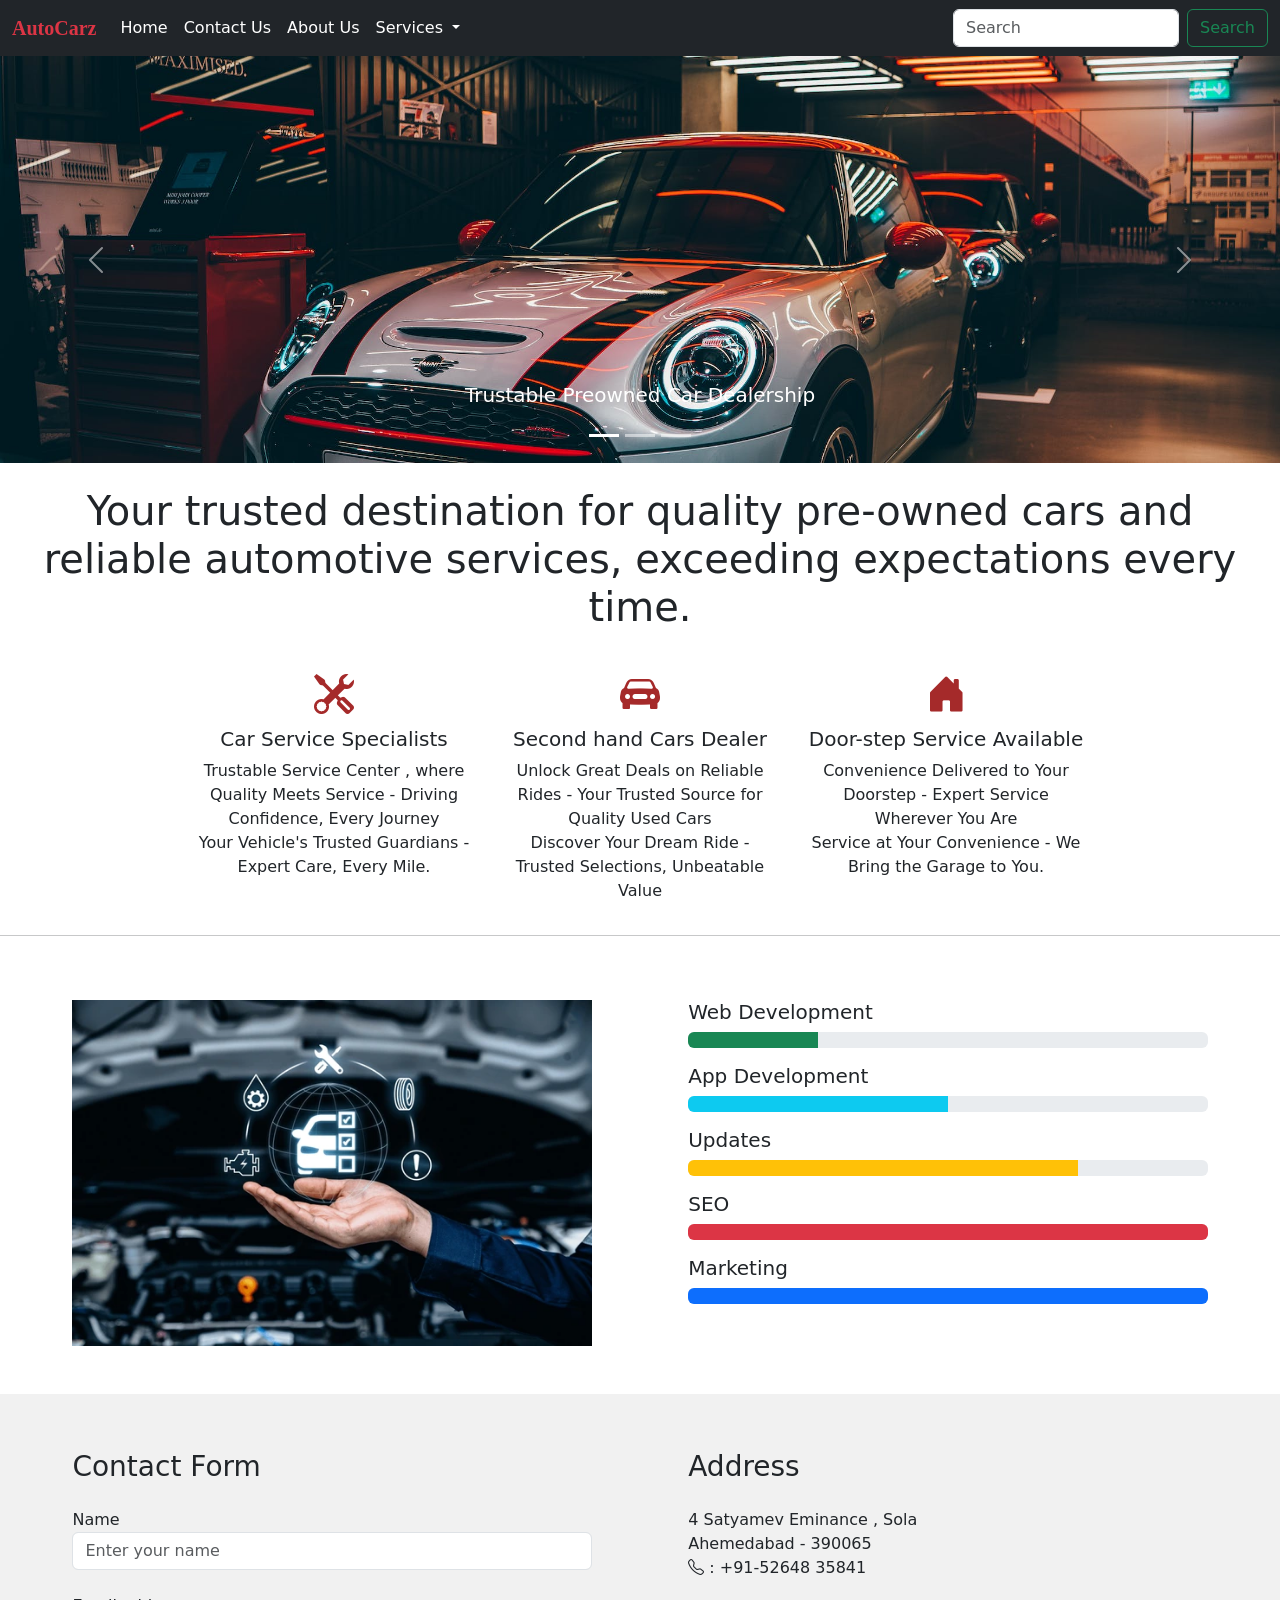
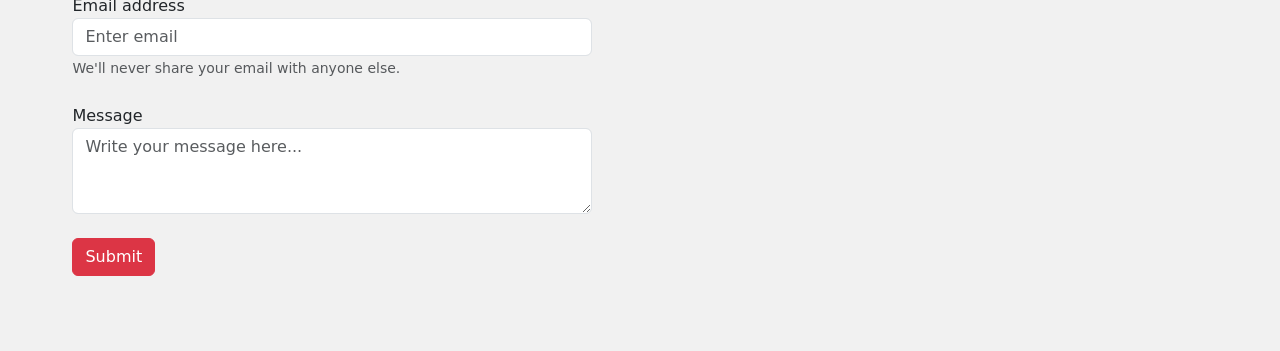
<file: Bootstrap Project 1/index.html>
<!DOCTYPE html>
<html lang="en">
<head>
    <meta charset="UTF-8">
    <meta name="viewport" content="width=device-width, initial-scale=1.0">
    <title>Bootstrap Project 1</title>
    <link rel="stylesheet" href="style.css">
    <link href="https://cdn.jsdelivr.net/npm/bootstrap@5.3.2/dist/css/bootstrap.min.css" rel="stylesheet" integrity="sha384-T3c6CoIi6uLrA9TneNEoa7RxnatzjcDSCmG1MXxSR1GAsXEV/Dwwykc2MPK8M2HN" crossorigin="anonymous">
    <link rel="stylesheet" href="https://cdn.jsdelivr.net/npm/bootstrap-icons@1.11.3/font/bootstrap-icons.min.css">
    
    
    <script src="https://cdn.jsdelivr.net/npm/bootstrap@5.3.2/dist/js/bootstrap.bundle.min.js" integrity="sha384-C6RzsynM9kWDrMNeT87bh95OGNyZPhcTNXj1NW7RuBCsyN/o0jlpcV8Qyq46cDfL" crossorigin="anonymous"></script>
</head>
<body>
    <!-- Navbar -->
    <nav class="navbar navbar-expand-lg navbar-dark bg-dark sticky-top">
        <div class="container-fluid">
          <a class="navbar-brand text-danger" id="logo" href="#">AutoCarz</a>
          <button class="navbar-toggler" type="button" data-bs-toggle="collapse" data-bs-target="#navbarSupportedContent" aria-controls="navbarSupportedContent" aria-expanded="false" aria-label="Toggle navigation">
            <span class="navbar-toggler-icon"></span>
          </button>
          <div class="collapse navbar-collapse" id="navbarSupportedContent">
            <ul class="navbar-nav me-auto mb-2 mb-lg-0">
              <li class="nav-item">
                <a class="nav-link active" aria-current="page" href="#">Home</a>
              </li>
              <li class="nav-item">
                <a class="nav-link text-white" href="#">Contact Us</a>
              </li>
              <li class="nav-item">
                <a class="nav-link text-white" href="#">About Us</a>
              </li>
              <li class="nav-item dropdown">
                <a class="nav-link dropdown-toggle text-white" href="#" id="navbarDropdown" role="button" data-bs-toggle="dropdown" aria-expanded="false">
                  Services
                </a>
                <ul class="dropdown-menu" aria-labelledby="navbarDropdown">
                  <li><a class="dropdown-item" href="#">Routine maintenance</a></li>
                  <li><a class="dropdown-item" href="#">Mechanical repairs (engine, transmission, brakes, etc.)</a></li>
                  <li><hr class="dropdown-divider"></li>
                  <li><a class="dropdown-item sevices" href="#">Electrical system diagnostics and repairs</a></li>
                  <li><a class="dropdown-item sevices" href="#">Bodywork and painting</a></li>
                  <li><a class="dropdown-item sevices" href="#">Detailing services</a></li>
                  <li><a class="dropdown-item sevices" href="#">Tire services (replacement, rotation, balancing, alignment)</a></li>
                  <li><a class="dropdown-item sevices" href="#">Air conditioning and heating system repairs</a></li>
                  <li><a class="dropdown-item sevices" href="#">Battery services (testing, replacement)</a></li>
                  <li><a class="dropdown-item sevices" href="#">Inspection and emission testing</a></li>
                  <li><a class="dropdown-item sevices" href="#">Specialty services (e.g., hybrid vehicle services, classic car restoration)</a></li>
                </ul>
              </li>
              
            </ul>
            <form class="d-flex">
              <input class="form-control me-2" type="search" placeholder="Search" aria-label="Search">
              <button class="btn btn-outline-success" type="submit">Search</button>
            </form>
          </div>
        </div>
    </nav>

    <!-- carousel -->
    <div id="carouselExampleCaptions" class="carousel slide" data-bs-ride="carousel">
        <div class="carousel-indicators">
          <button type="button" data-bs-target="#carouselExampleCaptions" data-bs-slide-to="0" class="active" aria-current="true" aria-label="Slide 1"></button>
          <button type="button" data-bs-target="#carouselExampleCaptions" data-bs-slide-to="1" aria-label="Slide 2"></button>
          <button type="button" data-bs-target="#carouselExampleCaptions" data-bs-slide-to="2" aria-label="Slide 3"></button>
        </div>
        <div class="carousel-inner">
          <div class="carousel-item active">
            <img src="images/4.jpg" class="d-block w-100 img-fluid" alt="...">
            <div class="carousel-caption d-none d-md-block">
              <h5 id="lable">Trustable Preowned Car Dealership</h5>
              <p></p>
            </div>
          </div>
          <div class="carousel-item">
            <img src="images/2.jpg" class="d-block w-100" alt="...">
            <div class="carousel-caption d-none d-md-block">
              <h5 id="lable">100% Trustable Service Center</h5>
              <p></p>
            </div>
          </div>
          <div class="carousel-item">
            <img src="images/6.jpg" class="d-block w-100" alt="...">
            <div class="carousel-caption d-none d-md-block">
              <h5 id="lable">25000kms/1 year warranty for all cars</h5>
              <p></p>
            </div>
          </div>
        </div>
        <button class="carousel-control-prev" type="button" data-bs-target="#carouselExampleCaptions" data-bs-slide="prev">
          <span class="carousel-control-prev-icon" aria-hidden="true"></span>
          <span class="visually-hidden">Previous</span>
        </button>
        <button class="carousel-control-next" type="button" data-bs-target="#carouselExampleCaptions" data-bs-slide="next">
          <span class="carousel-control-next-icon" aria-hidden="true"></span>
          <span class="visually-hidden">Next</span>
        </button>
    </div>

    <div class="container-fluid">
        <!-- Tagline -->
        <div class="row">
            <div class="col-12">
                <h3 class="display-6 text-center m-4">Your trusted destination for quality pre-owned cars and reliable automotive services, exceeding expectations every time.</h3> 
            </div>
        </div>

        <div class="row m-3 text-center justify-content-center">
            <div class="col-md-3 ">
                <h1><i class="bi bi-tools" style="color: brown;"></i></h1>
                <h5>Car Service Specialists</h5>
                <p>Trustable Service Center , where Quality Meets Service - Driving Confidence, Every Journey <br> Your Vehicle's Trusted Guardians - Expert Care, Every Mile.</p>
            </div>
            <div class="col-md-3 text-center">
                <h1><i class="bi bi-car-front-fill" style="color: brown;"></i></h1>
                <h5>Second hand Cars Dealer</h5>
                <p>Unlock Great Deals on Reliable Rides - Your Trusted Source for Quality Used Cars <br> Discover Your Dream Ride - Trusted Selections, Unbeatable Value</p>
            </div>
            <div class="col-md-3 text-center">
                <h1><i class="bi bi-house-door-fill" style="color: brown;"></i></h1>
                <h5 class="">Door-step Service Available</h5>
                <p>Convenience Delivered to Your Doorstep - Expert Service Wherever You Are <br> Service at Your Convenience - We Bring the Garage to You.</p>
            </div>
        </div>
    </div>

    <hr>

    <!-- Growth -->
    <div class="row justify-content-evenly pt-3 pb-5">
        <div class="col-md-5 pt-3 mt-3">
            <img src="images/9.webp" class="img-fluid" alt="">
        </div>

        <div class="col-md-5 pt-3 pt-3">
            <div>
                <h5 class="mt-3">Web Development</h5>
                <div class="progress">
                    <div class="progress-bar bg-success" role="progressbar" style="width: 25%" aria-valuenow="25" aria-valuemin="0" aria-valuemax="100"></div>
                </div>

                <h5 class="mt-3">App Development</h5>
                <div class="progress">
                    <div class="progress-bar bg-info" role="progressbar" style="width: 50%" aria-valuenow="50" aria-valuemin="0" aria-valuemax="100"></div>
                </div>

                <h5 class="mt-3">Updates</h5>
                <div class="progress">
                    <div class="progress-bar bg-warning" role="progressbar" style="width: 75%" aria-valuenow="75" aria-valuemin="0" aria-valuemax="100"></div>
                </div>

                <h5 class="mt-3">SEO</h5>
                <div class="progress">
                    <div class="progress-bar bg-danger" role="progressbar" style="width: 100%" aria-valuenow="100" aria-valuemin="0" aria-valuemax="100"></div>
                </div>

                <h5 class="mt-3">Marketing</h5>
                <div class="progress">
                    <div class="progress-bar bg-primary" role="progressbar" style="width: 100%" aria-valuenow="100" aria-valuemin="0" aria-valuemax="100"></div>
                </div>
            </div>
        </div>
    </div> 

    <!-- Contact form -->
    <div class="row justify-content-evenly pt-2 pb-5" style="background-color: #f1f1f1;">
        <div class="col-md-5 mt-5">
            <h3 class="mb-4">Contact Form</h3>
            <form>
                <div class="form-group">
                    <label for="name">Name</label>
                    <input type="text" class="form-control" id="name" placeholder="Enter your name">
                </div>
                <br>
                <div class="form-group">
                  <label for="exampleInputEmail1">Email address</label>
                  <input type="email" class="form-control" id="exampleInputEmail1" aria-describedby="emailHelp" placeholder="Enter email">
                  <small id="emailHelp" class="form-text text-muted">We'll never share your email with anyone else.</small>
                </div>
                <br>
                <div class="form-group">
                    <label for="exampleFormControlTextarea1">Message</label>
                    <textarea class="form-control" id="exampleFormControlTextarea1" rows="3" placeholder="Write your message here..."></textarea>
                </div>
                               
                <br>
                <button type="submit" class="btn btn-danger">Submit</button>
            </form>
        </div>

        <div class="col-md-5 mt-5">

            <h3 class="mb-4">Address</h3>
            <p>4 Satyamev Eminance , Sola <br>
            Ahemedabad - 390065 <br>
            <i class="bi bi-telephone"></i> : +91-52648 35841</p>

            <iframe src="https://www.google.com/maps/embed?pb=!1m18!1m12!1m3!1d3671.7152380469706!2d72.52472501025473!3d23.034225579078722!2m3!1f0!2f0!3f0!3m2!1i1024!2i768!4f13.1!3m3!1m2!1s0x395e84b62b4e39d5%3A0x38abc935edad1dd6!2sKAKA%20MOTORS%20Used%20Car%20Dealer%20in%20Ahmedabad%20I%20SELL%20CAR%20I%20BUY%20CAR!5e0!3m2!1sen!2sin!4v1706896684525!5m2!1sen!2sin" style="width: 100%;" height="300" style="border:0;" allowfullscreen="" loading="lazy" referrerpolicy="no-referrer-when-downgrade"></iframe>
        </div>
    </div>

</body>
</html>
</file>
<file: Bootstrap Project 1/style.css>
#logo{
    font-weight: bolder;
    font-family:Georgia, 'Times New Roman', Times, serif;
}
 
.sevices:hover {
    background-color: rgb(6, 11, 11);
}
</file>
